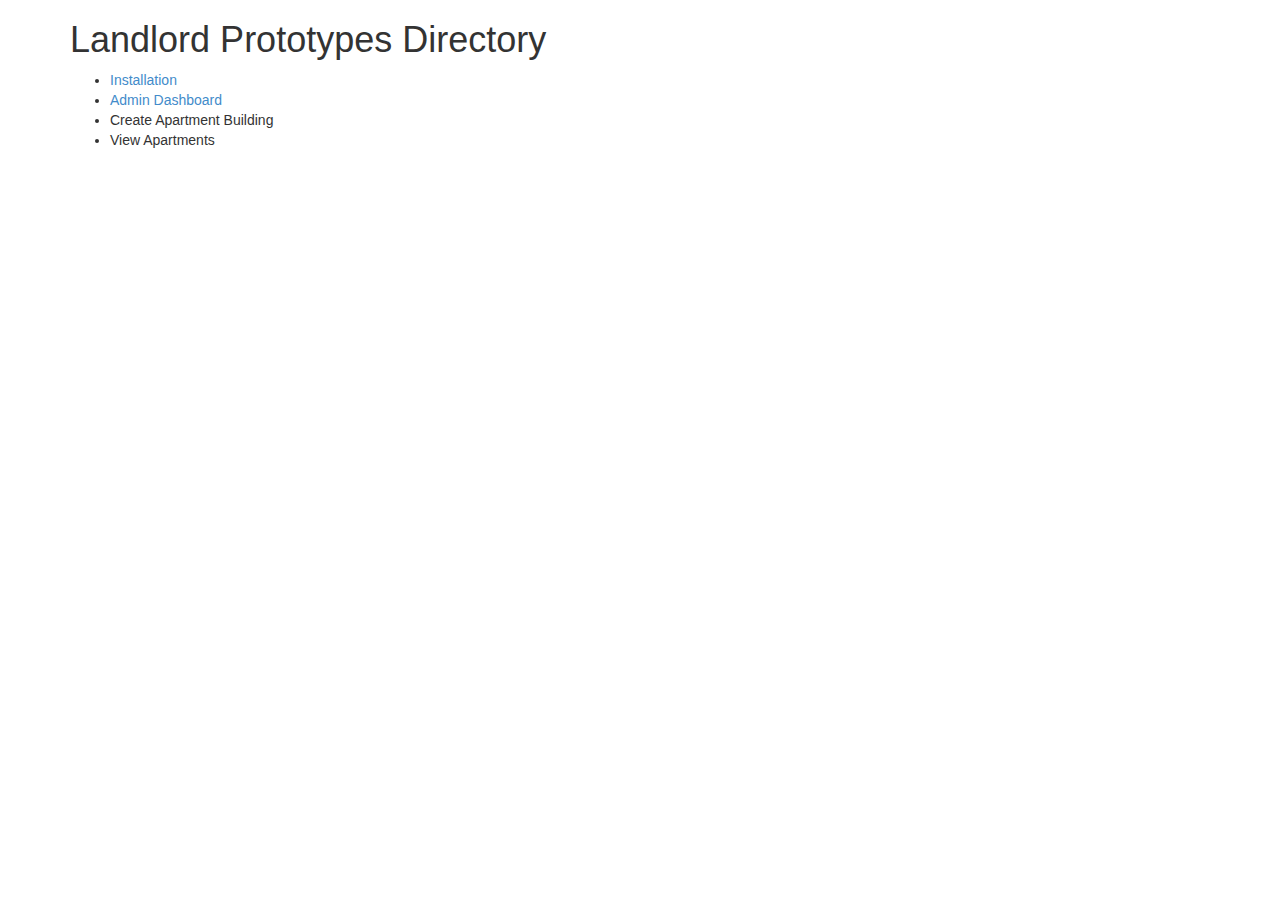
<file: index.html>
<html>
	<head>
	
		<link rel='stylesheet' href='assets/css/bootstrap.min.css'>
		<link rel='stylesheet' href='assets/css/style.css'>

		<title>Landlord Prototypes</title>
	
	</head>

	<body>
	
		<div class="container">
		
			<h1>Landlord Prototypes Directory</h1>
			
			
			<ul>
			
				<li><a href='install.html'>Installation</a></li>
				
				<li><a href='admin.html'>Admin Dashboard</a></li>
				
				<li>Create Apartment Building</li>
				
				<li>View Apartments</li>
			
			</ul>
		
		
		</div> <!-- /container -->
	
	</body>

</html>
</file>
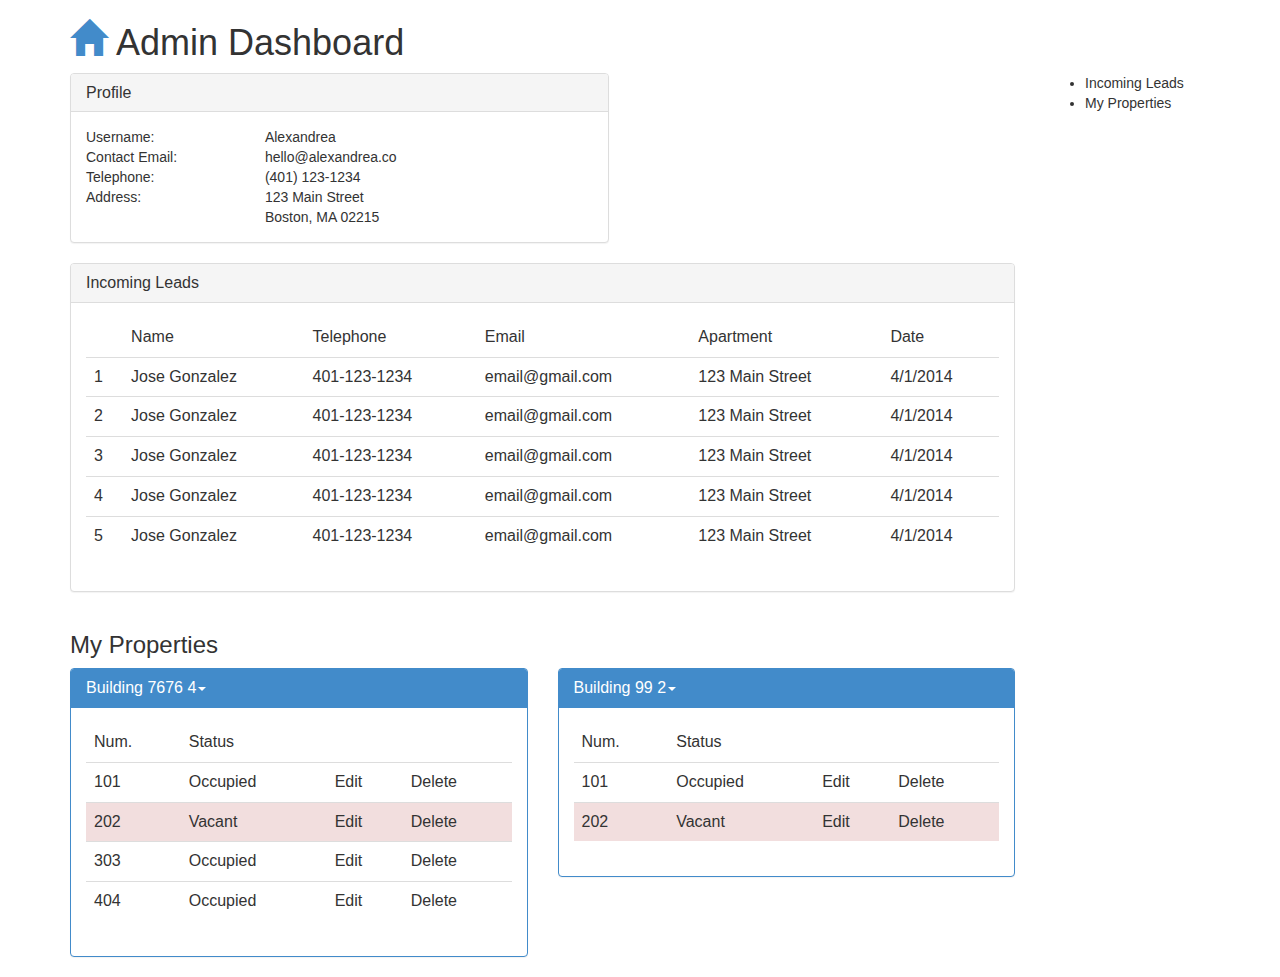
<file: admin.html>
<html>
	<head>
	
		<link rel='stylesheet' href='assets/css/bootstrap.min.css'>
		<link rel='stylesheet' href='assets/css/style.css'>

		<title>Admin Dashboard Prototype</title>
	
	</head>

	<body>
	
		<div class="container">
		
			<h1><a href='index.html'><span class='glyphicon glyphicon-home'></span></a>&nbsp;Admin Dashboard</h1>
			
			<!-- main dashboard with scrolling sidebar-->
			<div class='row'>
			
				<!-- dashboard panels -->
				<div class='col-md-10'>
				
					<!-- Personal Settings -->
					<div class='row'>
					
						<div class='col-md-7'>
						
							<div class='panel panel-default'>
							
								<div class='panel-heading'>
								
									<h3 class='panel-title'>Profile</h3>
								
								</div>
								
								<div class='panel-body'>
								
									<div class='row'>
									
										<div class='col-md-4'>Username:</div>
										
										<div class='col-md-8'>Alexandrea</div>
										
									</div> <!-- /row -->
									
									<div class='row'>
									
										<div class='col-md-4'>Contact Email:</div>
										
										<div class='col-md-8'>hello@alexandrea.co</div>
										
									</div> <!-- /row -->
									
									<div class='row'>
									
										<div class='col-md-4'>Telephone:</div>
										
										<div class='col-md-8'>(401) 123-1234</div>
										
									</div> <!-- /row -->
									
									<div class='row'>
									
										<div class='col-md-4'>Address:</div>
										
										<div class='col-md-8'>123 Main Street<br />Boston, MA 02215</div>
										
									</div> <!-- /row -->
								
								</div>
							
							</div> <!-- /panel -->
						
						</div> <!-- /col -->
					
					</div> <!-- /row -->
				
					<!-- Incoming leads -->
					<div class='row'>
				
						<div class='col-md-12'>
				
						<div class='panel panel-default'>
				
							<div class='panel-heading'>
								<h3 class='panel-title'>Incoming Leads</h3>
							</div> <!-- /heading -->
							
							<div class='panel-body'>
					
								<table class='table table-hover'>
						
									<thead>							
										<tr>							
											<td></td>
											<td>Name</td>
											<td>Telephone</td>
											<td>Email</td>
											<td>Apartment</td>
											<td>Date</td>
										</tr>
									</thead>
						
									<tbody>
								
										<tr>
											<td>1</td>
											<td>Jose Gonzalez</td>
											<td>401-123-1234</td>
											<td>email@gmail.com</td>
											<td>123 Main Street</td>
											<td>4/1/2014</td>
										</tr>
							
										<tr>
											<td>2</td>
											<td>Jose Gonzalez</td>
											<td>401-123-1234</td>
											<td>email@gmail.com</td>
											<td>123 Main Street</td>
											<td>4/1/2014</td>
										</tr>
								
										<tr>
											<td>3</td>
											<td>Jose Gonzalez</td>
											<td>401-123-1234</td>
											<td>email@gmail.com</td>
											<td>123 Main Street</td>
											<td>4/1/2014</td>
										</tr>
								
										<tr>
											<td>4</td>
											<td>Jose Gonzalez</td>
											<td>401-123-1234</td>
											<td>email@gmail.com</td>
											<td>123 Main Street</td>
											<td>4/1/2014</td>
										</tr>
								
										<tr>
											<td>5</td>
											<td>Jose Gonzalez</td>
											<td>401-123-1234</td>
											<td>email@gmail.com</td>
											<td>123 Main Street</td>
											<td>4/1/2014</td>
										</tr>
									</tbody>
						
								</table>
								
							</div> <!-- /panel-body -->
						
						</div> <!-- /panel -->
				
						</div> <!-- /col -->
			
					</div> <!-- /row -->
			
					<!-- Properties -->
					<div class='row'>
			
						<div class='col-md-12'>
				
							<h3>My Properties </h3>
					
							<div class='row'>
					
								<div class='col-md-6'>
						
									<div class='property panel panel-primary'>
							
										<div class='panel-heading'>
								
											<h3 class='panel-title'>Building 7676 <span class='num'>4</span><span class="caret"></span></h3>
								
										</div> <!-- /heading -->
						
										<div class='panel-body'>
						
											<table class='table'>
						
												<thead>
													<tr>
														<td>Num.</td>
														<td>Status</td>
														<td></td>
														<td></td>
													</tr>
												</thead>
							
												<tbody>
													<tr>
														<td>101</td>
														<td>Occupied</td>
														<td>Edit</td>
														<td>Delete</td>
													</tr>
								
													<tr class='danger'>
														<td>202</td>
														<td>Vacant</td>
														<td>Edit</td>
														<td>Delete</td>
													</tr>
								
													<tr>
														<td>303</td>
														<td>Occupied</td>
														<td>Edit</td>
														<td>Delete</td>
													</tr>
								
													<tr>
														<td>404</td>
														<td>Occupied</td>
														<td>Edit</td>
														<td>Delete</td>
													</tr>
												</tbody>
											</table>
					
										</div> <!-- /panel-body -->
										
									</div> <!-- /property -->
							
								</div>
						
								<div class='col-md-6'>
						
									<div class='property panel panel-primary'>
							
										<div class='panel-heading'>
								
											<h3 class='panel-title'>Building 99 <span class='num'>2</span><span class="caret"></span></h3>
								
										</div> <!-- /heading -->
						
										<div class='panel-body'>
						
											<table class='table'>
						
												<thead>
													<tr>
														<td>Num.</td>
														<td>Status</td>
														<td></td>
														<td></td>
													</tr>
												</thead>
							
												<tbody>
													<tr>
														<td>101</td>
														<td>Occupied</td>
														<td>Edit</td>
														<td>Delete</td>
													</tr>
								
													<tr class='danger'>
														<td>202</td>
														<td>Vacant</td>
														<td>Edit</td>
														<td>Delete</td>
													</tr>
								
											</table>

										</div> <!-- /panel-body -->
					
									</div> <!-- /property -->
							
								</div>
					
							</div> <!-- /row -->
				
						</div> <!-- /col -->
				
					</div> <!-- /row -->
			
				</div>

				<!-- scrolling navigation -->
				<div class='col-md-2'>	
							
					<ul>
						<li>Incoming Leads</li>
						<li>My Properties</li>
					</ul>
				
				</div>
				
			</div> <!-- /row -->	

		</div> <!-- /container -->
		
	</body>
	
</html>
</file>
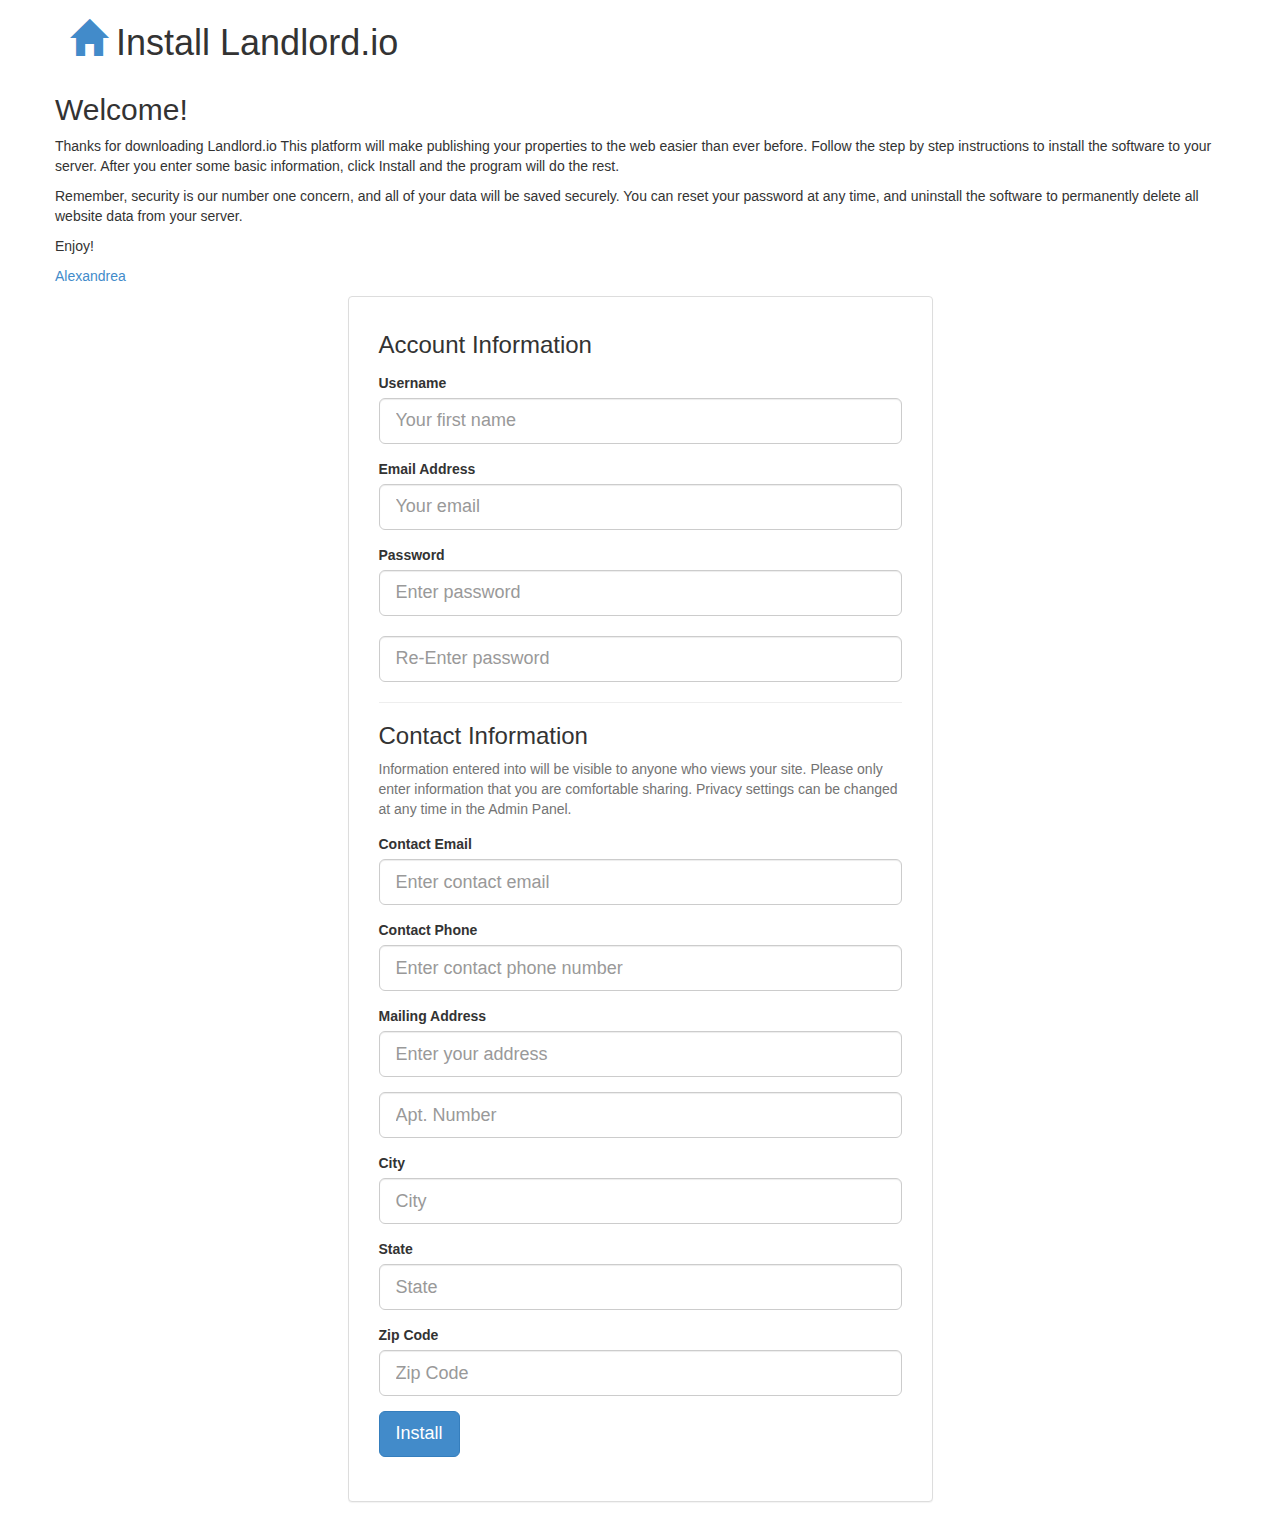
<file: install.html>
<html>
	<head>
	
		<link rel='stylesheet' href='assets/css/bootstrap.min.css'>
		<link rel='stylesheet' href='assets/css/style.css'>

		<title>Install Prototype</title>
	
	</head>

	<body>
	
		<div class="container">
		
			<h1><a href='index.html'><span class='glyphicon glyphicon-home'></span></a>&nbsp;Install Landlord.io</h1>
			
			<div class='row'>
			
				<h2>Welcome!</h2>
			
				<p>Thanks for downloading Landlord.io This platform will make publishing your
				properties to the web easier than ever before. Follow the step by step instructions
				to install the software to your server. After you enter some basic information,
				click Install and the program will do the rest.</p>
			
				<p>Remember, security is our number one concern, and all of your data will be
				saved securely. You can reset your password at any time, and uninstall the software
				to permanently delete all website data from your server.<p>
			
				<p>Enjoy!<p>
			
				<p><a href='http://www.alexandrea.co' target='_blank' >Alexandrea</a></p>			

			</div>
			
			<div class='row'>			
				
				<div class='col-md-3'></div>
				
				<div class='col-md-6 panel panel-default'>
				
					<form class='panel-body'>
	
						<div class='form-group'>
							<h3>Account Information</h3>
						</div>
						
						<div class='form-group'>
							<label for='inputUsername'>Username</label>
							<input type='text' class='form-control input-lg' id='inputUsername' placeholder='Your first name'>
						</div>
						
						<div class='form-group'>
							<label for='inputEmail'>Email Address</label>
							<input type='email' class='form-control input-lg' id='inputEmail' placeholder='Your email'>
						</div>
						
						<div class='form-group'>
							<label for='inputPassword1'>Password </label>
							<input type='password' class='form-control input-lg' id='inputPassword1' placeholder='Enter password'>
						</div>
						
						<div class='form-group'>
							<label for='inputPassword2'></label>
							<input type='password' class='form-control input-lg' id='inputPassword2' placeholder='Re-Enter password'>
						</div>
						

						<hr />
						

						<div class='form-group'>
							<h3>Contact Information</h3>
							<span class='help-block'>Information entered into will be visible to anyone 
							who views your site. Please only enter information that you are comfortable 
							sharing. Privacy settings can be changed at any time in the Admin Panel.</span>
						</div>
						
						<div class='form-group'>
							<label for='contactEmail'>Contact Email</label>
							<input type='text' class='form-control input-lg' id='contactEmail' placeholder='Enter contact email'>
						</div>
						
						<div class='form-group'>
							<label for='contactPhone'>Contact Phone</label>
							<input type='text' class='form-control input-lg' id='contactPhone' placeholder='Enter contact phone number'>
						</div>
						
						<div class='form-group'>
							<label for='contactMail1'>Mailing Address</label>
							<input type='text' class='form-control input-lg' id='contactMail1' placeholder='Enter your address'>
						</div>
						
						<div class='form-group'>
								<input type='text' class='form-control input-lg' id='contactMail2' placeholder='Apt. Number'>
						</div>
						
						<div class='form-group'>
							<label for='contactCity'>City</label>
							<input type='text' class='form-control input-lg' id='contactCity' placeholder='City'>
						</div>												

						<div class='form-group'>
							<label for='contactState'>State</label>
							<input type='text' class='form-control input-lg' id='contactState' placeholder='State'>
						</div>
						
						<div class='form-group'>
							<label for='contactZip'>Zip Code</label>
							<input type='text' class='form-control input-lg' id='contactZip' placeholder='Zip Code'>
						</div>
							
					
						<div class='form-group'>
							<button type='submit' class='btn btn-lg btn-primary'>Install</button>
						</div>
						
					</form>
				
				
				</div> <!-- /col-md-4 -->
				
				<div class='col-md-3'></div>
			
			</div> <!-- /row -->
		
		
		</div> <!-- /container -->
	
	</body>

</html>
</file>
<file: assets/css/style.css>
/* line 1, ../sass/style.scss */
* {
  font-family: Helvetica, sans-serif;
}
</file>
